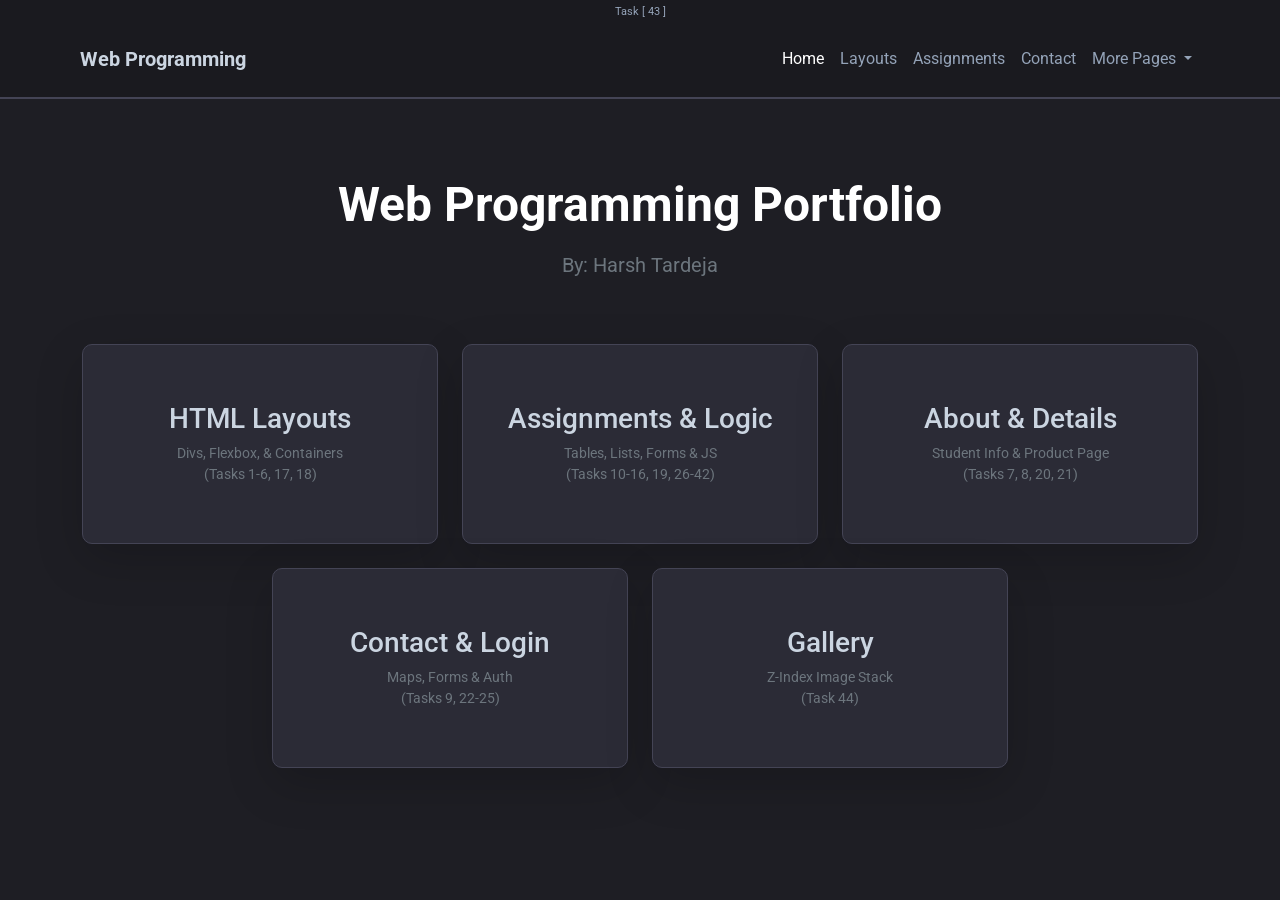
<file: index.html>
<!DOCTYPE html>
<html lang="en">
<head>
    <meta charset="UTF-8">
    <meta name="viewport" content="width=device-width, initial-scale=1.0">
    <title>Home - Web Programming</title>
    <link href="https://cdn.jsdelivr.net/npm/bootstrap@5.3.0/dist/css/bootstrap.min.css" rel="stylesheet">
    <link rel="stylesheet" href="css/style.css">
    <style>
        .nav-hub-card {
            background-color: var(--card-surface);
            border: 1px solid var(--border-color);
            border-radius: 10px;
            padding: 30px;
            text-align: center;
            transition: transform 0.3s ease, border-color 0.3s ease;
            text-decoration: none;
            color: var(--text-primary);
            display: flex;
            flex-direction: column;
            justify-content: center;
            align-items: center;
            min-height: 200px;
        }
        .nav-hub-card:hover {
            transform: translateY(-5px);
            border-color: var(--primary-blue);
            color: white;
            text-decoration: none;
            background-color: var(--card-hover);
        }
        .nav-icon {
            font-size: 3rem;
            margin-bottom: 15px;
            color: var(--primary-blue);
        }
    </style>
</head>
<body>

    <!-- Task 43: Fixed Header/Nav -->
    <header class="fixed-nav pt-1">
        <div class="text-center" style="font-size: 0.7rem; color: var(--text-secondary);">Task [ 43 ]</div>
        <nav class="navbar navbar-expand-lg">
            <div class="container" style="background: transparent; box-shadow: none; padding: 10px;">
                <a class="navbar-brand text-white fw-bold" href="index.html">Web Programming</a>
                <button class="navbar-toggler navbar-dark" type="button" data-bs-toggle="collapse" data-bs-target="#navbarNav">
                    <span class="navbar-toggler-icon"></span>
                </button>
                <div class="collapse navbar-collapse" id="navbarNav">
                    <ul class="navbar-nav ms-auto">
                        <li class="nav-item"><a class="nav-link active" href="index.html">Home</a></li>
                        <li class="nav-item"><a class="nav-link" href="layouts.html">Layouts</a></li>
                        <li class="nav-item"><a class="nav-link" href="assignments.html">Assignments</a></li>
                        <li class="nav-item"><a class="nav-link" href="contact.html">Contact</a></li>
                        <li class="nav-item dropdown">
                            <a class="nav-link dropdown-toggle" href="#" id="navbarDropdown" role="button" data-bs-toggle="dropdown">
                                More Pages
                            </a>
                            <ul class="dropdown-menu dropdown-menu-dark">
                                <li><a class="dropdown-item" href="about.html">About</a></li>
                                <li><a class="dropdown-item" href="department.html">Department</a></li>
                                <li><a class="dropdown-item" href="gallery.html">Gallery</a></li>
                            </ul>
                        </li>
                    </ul>
                </div>
            </div>
        </nav>
    </header>

    <div class="container mt-4 pt-5">
        <div class="text-center mb-5">
            <h1 class="display-5 fw-bold text-white mb-3 mt-4">Web Programming Portfolio</h1>
            <p class="text-secondary fs-5 pb-3">By: Harsh Tardeja</p>
        </div>
        
        <div class="row g-4 justify-content-center">
            
            <div class="col-md-4">
                <a href="layouts.html" class="nav-hub-card shadow-lg">
                    <h3 class="mb-2">HTML Layouts</h3>
                    <p class="text-secondary small mb-0">Divs, Flexbox, & Containers<br>(Tasks 1-6, 17, 18)</p>
                </a>
            </div>

            <div class="col-md-4">
                <a href="assignments.html" class="nav-hub-card shadow-lg">
                    <h3 class="mb-2">Assignments & Logic</h3>
                    <p class="text-secondary small mb-0">Tables, Lists, Forms & JS<br>(Tasks 10-16, 19, 26-42)</p>
                </a>
            </div>

            <div class="col-md-4">
                <a href="about.html" class="nav-hub-card shadow-lg">
                    <h3 class="mb-2">About & Details</h3>
                    <p class="text-secondary small mb-0">Student Info & Product Page<br>(Tasks 7, 8, 20, 21)</p>
                </a>
            </div>

            <div class="col-md-4">
                <a href="contact.html" class="nav-hub-card shadow-lg">
                    <h3 class="mb-2">Contact & Login</h3>
                    <p class="text-secondary small mb-0">Maps, Forms & Auth<br>(Tasks 9, 22-25)</p>
                </a>
            </div>

            <div class="col-md-4">
                <a href="gallery.html" class="nav-hub-card shadow-lg">
                    <h3 class="mb-2">Gallery</h3>
                    <p class="text-secondary small mb-0">Z-Index Image Stack<br>(Task 44)</p>
                </a>
            </div>
            
        </div>
    </div>

    <!-- Bootstrap JS -->
    <script src="https://cdn.jsdelivr.net/npm/bootstrap@5.3.0/dist/js/bootstrap.bundle.min.js"></script>
</body>
</html>
</file>
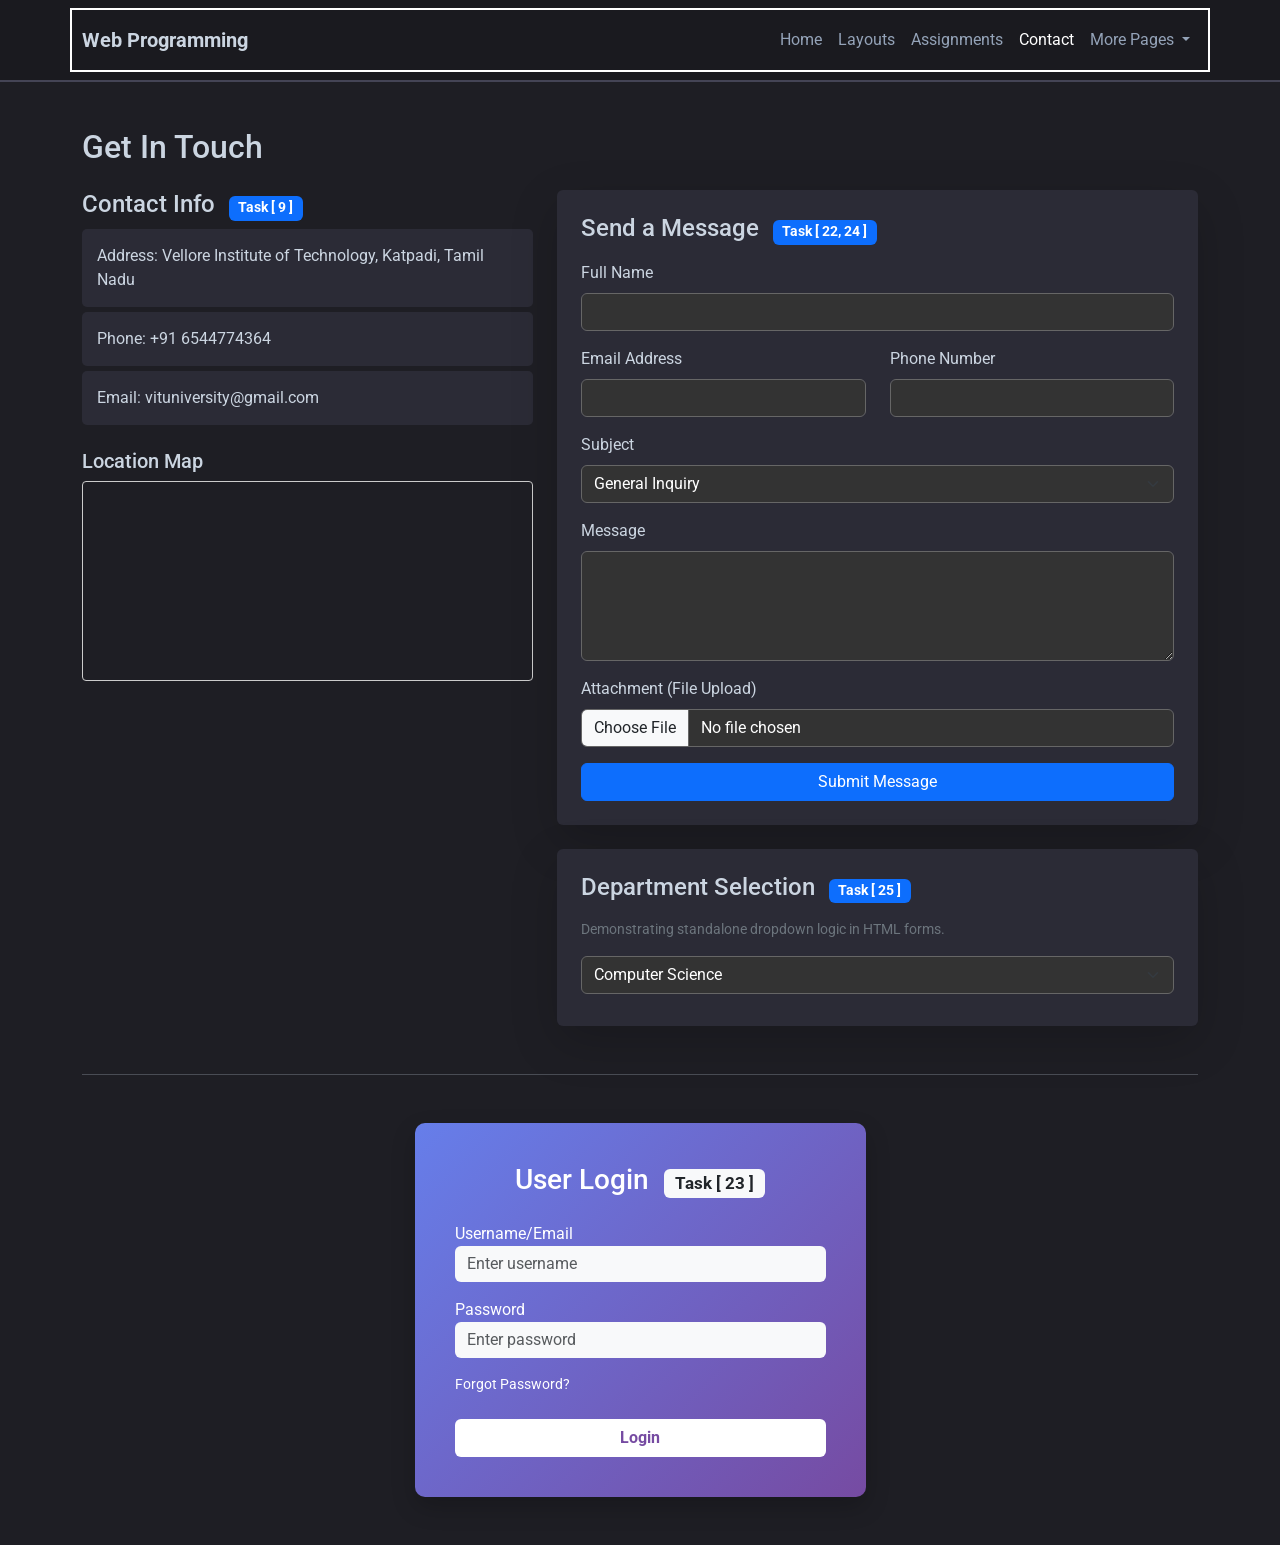
<file: contact.html>
<!DOCTYPE html>
<html lang="en">
<head>
    <meta charset="UTF-8">
    <meta name="viewport" content="width=device-width, initial-scale=1.0">
    <title>Contact - Moodle Tasks</title>
    <!-- Bootstrap CSS -->
    <link href="https://cdn.jsdelivr.net/npm/bootstrap@5.3.0/dist/css/bootstrap.min.css" rel="stylesheet">
    <link rel="stylesheet" href="css/style.css">
    <style>
        /* Task 9 Contact Info */
        .contact-info-card {
            background-color: #f8f9fa;
            padding: 20px;
            margin-bottom: 10px;
            border-radius: 4px;
        }
        /* Task 23 Login Form */
        .login-gradient {
            background: linear-gradient(135deg, #667eea 0%, #764ba2 100%);
            padding: 40px;
            border-radius: 10px;
            box-shadow: 0 10px 25px rgba(0,0,0,0.2);
            color: white;
        }
        .login-gradient input {
            transition: box-shadow 0.3s ease;
        }
        .login-gradient input:focus {
            box-shadow: 0 0 10px rgba(255, 255, 255, 0.8);
            border-color: transparent;
        }
        .btn-gradient {
            background-color: #fff;
            color: #764ba2;
            font-weight: bold;
            transition: all 0.3s ease;
        }
        .btn-gradient:hover {
            background-color: #e2e8f0;
            transform: translateY(-2px);
        }
    </style>
</head>
<body>
    <header class="fixed-nav">
        <nav class="navbar navbar-expand-lg">
            <div class="container custom-container" style="background: transparent; box-shadow: none; padding: 10px;">
                <a class="navbar-brand" href="index.html">Web Programming</a>
                <button class="navbar-toggler navbar-dark" type="button" data-bs-toggle="collapse" data-bs-target="#navbarNav">
                    <span class="navbar-toggler-icon"></span>
                </button>
                <div class="collapse navbar-collapse" id="navbarNav">
                    <ul class="navbar-nav ms-auto">
                        <li class="nav-item"><a class="nav-link" href="index.html">Home</a></li>
                        <li class="nav-item"><a class="nav-link" href="layouts.html">Layouts</a></li>
                        <li class="nav-item"><a class="nav-link" href="assignments.html">Assignments</a></li>
                        <li class="nav-item"><a class="nav-link active" href="contact.html">Contact</a></li>
                        <li class="nav-item dropdown">
                            <a class="nav-link dropdown-toggle" href="#" id="navbarDropdown" role="button" data-bs-toggle="dropdown">
                                More Pages
                            </a>
                            <ul class="dropdown-menu">
                                <li><a class="dropdown-item" href="about.html">About</a></li>
                                <li><a class="dropdown-item" href="department.html">Department</a></li>
                                <li><a class="dropdown-item" href="gallery.html">Gallery</a></li>
                            </ul>
                        </li>
                    </ul>
                </div>
            </div>
        </nav>
    </header>

    <div class="container mt-4 pt-4">
        <!-- Task 9: Basic Contact Us Page -->
        <h2 class="mb-4">Get In Touch</h2>
        <div class="row mb-5">
            <div class="col-md-5">
                <h4>Contact Info <span class="badge bg-primary ms-2" style="font-size: 0.6em;">Task [ 9 ]</span></h4>
                <div class="contact-info-card" style="background: #2b2b36; padding: 15px; margin-bottom: 5px; border-radius: 5px;">Address: Vellore Institute of Technology, Katpadi, Tamil Nadu</div>
                <div class="contact-info-card" style="background: #2b2b36; padding: 15px; margin-bottom: 5px; border-radius: 5px;">Phone: +91 6544774364</div>
                <div class="contact-info-card" style="background: #2b2b36; padding: 15px; margin-bottom: 5px; border-radius: 5px;">Email: vituniversity@gmail.com</div>
                
                <h5 class="mt-4">Location Map</h5>
                <!-- Interactive Map Embed -->
                <iframe src="https://www.google.com/maps/embed?pb=!1m18!1m12!1m3!1d3888.001696423075!2d79.15335831526462!3d12.97159869085608!2m3!1f0!2f0!3f0!3m2!1i1024!2i768!4f13.1!3m3!1m2!1s0x3bad479f0ccbe067%3A0xfef222e5f36ec19a!2sVellore%20Institute%20of%20Technology!5e0!3m2!1sen!2sin!4v1683883446002!5m2!1sen!2sin" width="100%" height="200" style="border: 1px solid #ccc; border-radius: 4px;" allowfullscreen="" loading="lazy" referrerpolicy="no-referrer-when-downgrade"></iframe>
            </div>
            
            <div class="col-md-7">
                <!-- Task 22 & 24: Responsive Contact Form with File Upload -->
                <div class="card p-4 shadow-lg border-0 mb-4" style="background: #2b2b36; color: inherit;">
                    <h4 class="mb-3">Send a Message <span class="badge bg-primary ms-2" style="font-size: 0.6em;">Task [ 22, 24 ]</span></h4>
                    <form>
                        <div class="mb-3">
                            <label class="form-label">Full Name</label>
                            <input type="text" class="form-control" required>
                        </div>
                        <div class="row mb-3">
                            <div class="col-md-6">
                                <label class="form-label">Email Address</label>
                                <input type="email" class="form-control" required>
                            </div>
                            <div class="col-md-6">
                                <label class="form-label">Phone Number</label>
                                <input type="tel" class="form-control">
                            </div>
                        </div>
                        <div class="mb-3">
                            <label class="form-label">Subject</label>
                            <select class="form-select">
                                <option>General Inquiry</option>
                                <option>Support</option>
                                <option>Feedback</option>
                            </select>
                        </div>
                        <div class="mb-3">
                            <label class="form-label">Message</label>
                            <textarea class="form-control" rows="4" required></textarea>
                        </div>
                        <div class="mb-3">
                            <label class="form-label">Attachment (File Upload)</label>
                            <input class="form-control" type="file">
                        </div>
                        <button type="submit" class="btn btn-primary w-100">Submit Message</button>
                    </form>
                </div>

                <!-- Task 25: Dropdown specific form logic -->
                <div class="card p-4 shadow-lg border-0" style="background: #2b2b36; color: inherit;">
                    <h4 class="mb-3">Department Selection <span class="badge bg-primary ms-2" style="font-size: 0.6em;">Task [ 25 ]</span></h4>
                    <p class="text-secondary small">Demonstrating standalone dropdown logic in HTML forms.</p>
                    <select class="form-select mb-2">
                        <option>Computer Science</option>
                        <option>Information Technology</option>
                        <option>Electronics and Communication Engineering</option>
                        <option>Electrical Engineering</option>
                        <option>Mechanical</option>
                    </select>
                </div>
            </div>
        </div>

        <!-- Task 23: Login Form with Gradient & Focus Glow -->
        <hr>
        <div class="row align-items-center justify-content-center my-5">
            <div class="col-md-5">
                <div class="login-gradient">
                    <h3 class="text-center mb-4">User Login <span class="badge bg-light text-dark ms-2" style="font-size: 0.6em;">Task [ 23 ]</span></h3>
                    <form>
                        <div class="mb-3">
                            <label>Username/Email</label>
                            <input type="text" class="form-control bg-light border-0" placeholder="Enter username">
                        </div>
                        <div class="mb-3">
                            <label>Password</label>
                            <input type="password" class="form-control bg-light border-0" placeholder="Enter password">
                        </div>
                        <div class="d-flex justify-content-between mb-4">
                            <small><a href="#" class="text-white text-decoration-none">Forgot Password?</a></small>
                        </div>
                        <button type="button" class="btn btn-gradient w-100">Login</button>
                    </form>
                </div>
            </div>
        </div>
    </div>

    <!-- Bootstrap JS -->
    <script src="https://cdn.jsdelivr.net/npm/bootstrap@5.3.0/dist/js/bootstrap.bundle.min.js"></script>
    <script src="js/script.js"></script>
</body>
</html>
</file>
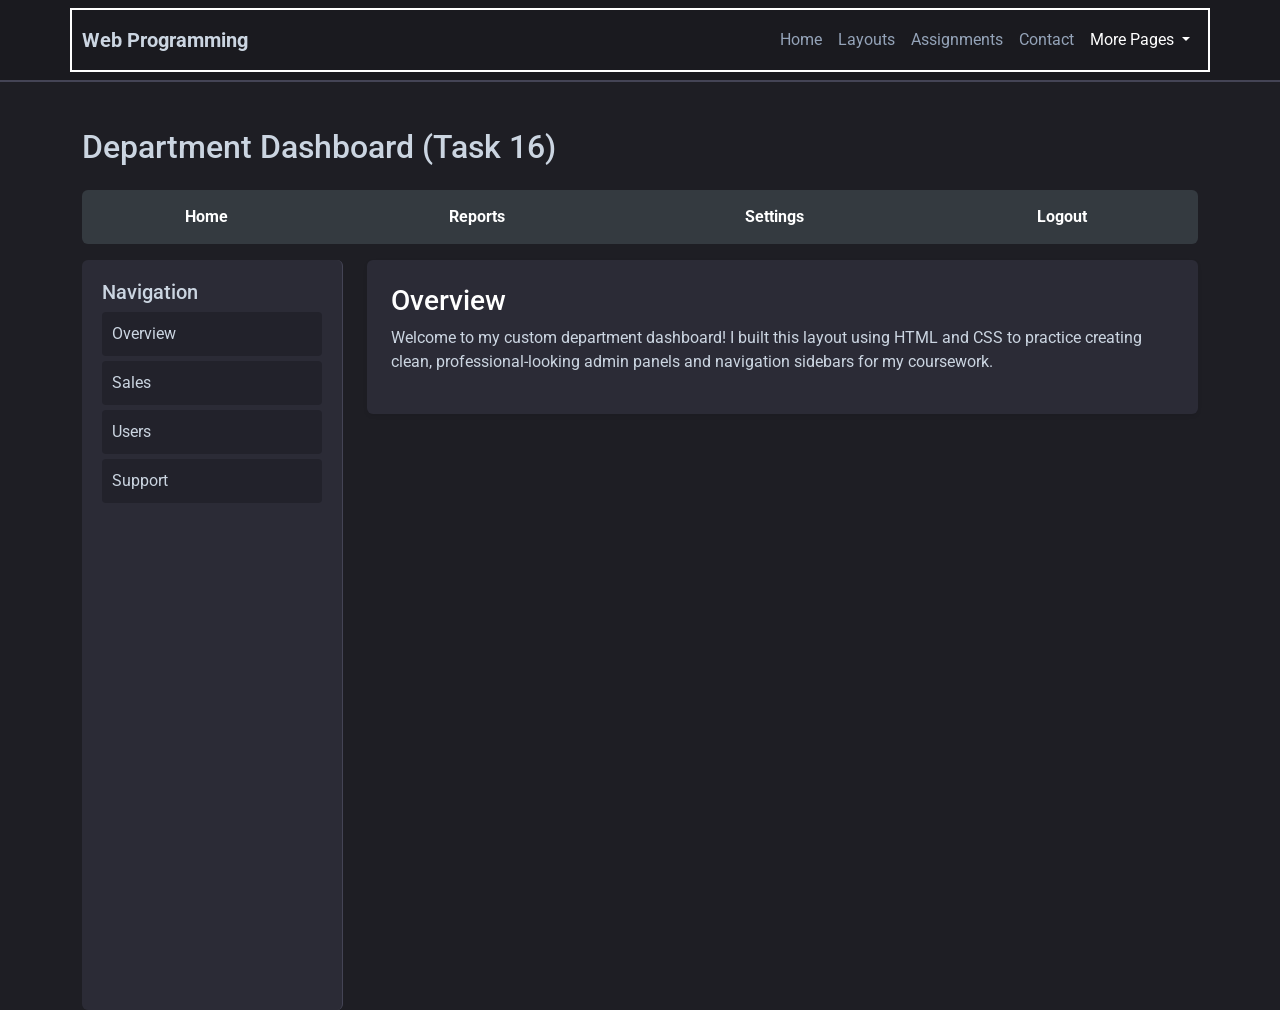
<file: department.html>
<!DOCTYPE html>
<html lang="en">
<head>
    <meta charset="UTF-8">
    <meta name="viewport" content="width=device-width, initial-scale=1.0">
    <title>Department Dashboard - Moodle Tasks</title>
    <!-- Bootstrap CSS -->
    <link href="https://cdn.jsdelivr.net/npm/bootstrap@5.3.0/dist/css/bootstrap.min.css" rel="stylesheet">
    <link rel="stylesheet" href="css/style.css">
    <style>
        /* Task 16 Dashboard Layout */
        .dash-nav-table {
            width: 100%;
            background-color: #343a40;
            color: white;
            text-align: center;
        }
        .dash-nav-table td {
            padding: 15px;
        }
        .dash-nav-table a {
            color: #fff;
            text-decoration: none;
            font-weight: bold;
        }
        .dash-nav-table td:hover {
            background-color: #495057;
        }
        .dash-sidebar {
            background-color: var(--card-surface, #2b2b36);
            padding: 20px;
            height: calc(100vh - 150px);
            border-right: 1px solid var(--border-color, #444);
        }
        .dash-sidebar ul {
            list-style: none;
            padding: 0;
        }
        .dash-sidebar li {
            padding: 10px;
            margin-bottom: 5px;
            background-color: var(--inner-bg, #22222b);
            color: var(--text-primary, #cbd5e1);
            cursor: pointer;
            border-radius: 4px;
        }
        .dash-sidebar li:hover {
            background-color: var(--primary-blue, #3b82f6);
            color: #fff;
        }
    </style>
</head>
<body>
    <header class="fixed-nav">
        <nav class="navbar navbar-expand-lg">
            <div class="container custom-container" style="background: transparent; box-shadow: none; padding: 10px;">
                <a class="navbar-brand" href="index.html">Web Programming</a>
                <button class="navbar-toggler navbar-dark" type="button" data-bs-toggle="collapse" data-bs-target="#navbarNav">
                    <span class="navbar-toggler-icon"></span>
                </button>
                <div class="collapse navbar-collapse" id="navbarNav">
                    <ul class="navbar-nav ms-auto">
                        <li class="nav-item"><a class="nav-link" href="index.html">Home</a></li>
                        <li class="nav-item"><a class="nav-link" href="layouts.html">Layouts</a></li>
                        <li class="nav-item"><a class="nav-link" href="assignments.html">Assignments</a></li>
                        <li class="nav-item"><a class="nav-link" href="contact.html">Contact</a></li>
                        <li class="nav-item dropdown">
                            <a class="nav-link dropdown-toggle active" href="#" id="navbarDropdown" role="button" data-bs-toggle="dropdown">
                                More Pages
                            </a>
                            <ul class="dropdown-menu">
                                <li><a class="dropdown-item" href="about.html">About</a></li>
                                <li><a class="dropdown-item active" href="department.html">Department</a></li>
                                <li><a class="dropdown-item" href="gallery.html">Gallery</a></li>
                            </ul>
                        </li>
                    </ul>
                </div>
            </div>
        </nav>
    </header>

    <div class="container mt-4 pt-4">
        <!-- Task 16: Simple Dashboard Page -->
        <h2 class="mb-4">Department Dashboard (Task 16)</h2>
        
        <!-- Top Navigation built using a table row -->
        <table class="dash-nav-table mb-3 rounded">
            <tr>
                <td><a href="#">Home</a></td>
                <td><a href="#">Reports</a></td>
                <td><a href="#">Settings</a></td>
                <td><a href="#">Logout</a></td>
            </tr>
        </table>

        <div class="row">
            <!-- Vertical sidebar navigation -->
            <div class="col-md-3">
                <div class="dash-sidebar rounded">
                    <h5>Navigation</h5>
                    <ul>
                        <li>Overview</li>
                        <li>Sales</li>
                        <li>Users</li>
                        <li>Support</li>
                    </ul>
                </div>
            </div>
            
            <div class="col-md-9">
                <div class="card p-4 shadow-sm border-0" style="background-color: var(--card-surface, #2b2b36); color: var(--text-primary);">
                    <h3 class="text-white">Overview</h3>
                    <p>Welcome to my custom department dashboard! I built this layout using HTML and CSS to practice creating clean, professional-looking admin panels and navigation sidebars for my coursework.</p>
                </div>
            </div>
        </div>
    </div>

    <!-- Bootstrap JS -->
    <script src="https://cdn.jsdelivr.net/npm/bootstrap@5.3.0/dist/js/bootstrap.bundle.min.js"></script>
    <script src="js/script.js"></script>
</body>
</html>
</file>
<file: css/style.css>
@import url('https://fonts.googleapis.com/css2?family=Roboto:wght@400;500;700&display=swap');

/* Basic Colors and Variables */
:root {
    --bg-dark: #1e1e24;
    --card-surface: #2b2b36;
    --card-hover: #333340;
    --inner-bg: #22222b;
    --text-primary: #cbd5e1;  /* Soft slate instead of bright white */
    --text-secondary: #94a3b8;
    --primary-blue: #3b82f6;
    --success-green: #198754;
    --border-color: #444455;
}

body {
    font-family: 'Roboto', sans-serif;
    background-color: var(--bg-dark);
    color: var(--text-primary);
    padding-top: 80px; 
}

/* Simple Fixed Navbar */
.fixed-nav {
    position: fixed;
    top: 0;
    left: 0;
    width: 100%;
    z-index: 1000;
    background-color: #1a1a1f;
    border-bottom: 2px solid var(--border-color);
}
.navbar-brand { color: var(--text-primary) !important; font-weight: bold; }
.nav-link { color: var(--text-secondary) !important; }
.nav-link:hover, .nav-link.active { color: white !important; }

/* Grid Layout for Tasks */
.bento-grid {
    display: grid;
    grid-template-columns: repeat(auto-fit, minmax(min(100%, 350px), 1fr));
    gap: 20px;
    padding: 20px 0;
}

/* Standard Task Card */
.task-card {
    background-color: var(--card-surface);
    border-radius: 10px;
    border: 1px solid var(--border-color);
    padding: 20px;
    box-shadow: 0 4px 8px rgba(0,0,0,0.2);
    display: flex;
    flex-direction: column;
}
.task-card:hover {
    background-color: var(--card-hover);
    border-color: #666;
}

/* Task Header Area */
.task-header-row {
    display: flex;
    justify-content: space-between;
    margin-bottom: 15px;
    border-bottom: 1px solid var(--border-color);
    padding-bottom: 10px;
}
.task-number {
    background-color: var(--primary-blue);
    color: white;
    padding: 3px 10px;
    border-radius: 5px;
    font-weight: bold;
}
.task-category {
    color: #ffd700; /* Simple yellow text */
    font-size: 0.9rem;
    font-weight: bold;
}
.task-status {
    color: var(--success-green);
    font-weight: bold;
}

.task-title {
    font-size: 1.2rem;
    font-weight: bold;
    margin-bottom: 5px;
}
.task-desc {
    color: var(--text-secondary);
    font-size: 0.95rem;
    margin-bottom: 15px;
}

/* Mock Demo Box (Where the HTML runs) */
.live-demo-frame {
    background-color: var(--inner-bg);
    border: 1px dashed #666;
    border-radius: 5px;
    flex-grow: 1;
    display: flex;
    flex-direction: column;
}
.demo-top-bar {
    background-color: #333;
    padding: 5px 10px;
    font-family: monospace;
    color: #0dcaf0;
    font-size: 0.85rem;
    border-bottom: 1px solid #444;
}
.demo-content {
    padding: 15px;
    display: flex;
    flex-direction: column;
    align-items: center; 
}

/* Original Moodle Guidelines Tasks */

/* Task 4: Layout */
.task4-header, .task4-nav, .task4-main, .task4-footer {
    width: 100%;
    padding: 10px;
    background-color: #444;
    border: 1px solid #555;
    text-align: center;
    margin-bottom: 5px;
}
.task4-main { height: 80px; }

/* Task 17 Container */
.custom-container {
    width: 100%;
    border: 2px solid white;
    padding: 10px;
    text-align: center;
}

/* Task 6 Stacked Divs */
.stacked-section {
    width: 100%;
    padding: 20px;
    text-align: center;
    font-weight: bold;
    color: white;
    margin-bottom: 5px;
}
.stacked-services { background-color: #007bff; }
.stacked-portfolio { background-color: #28a745; }
.stacked-testimonials { background-color: #ffc107; color: black; }

/* Task 18 Flexbox */
.flex-container {
    display: flex;
    gap: 15px;
    width: 100%;
}
.flex-box {
    flex: 1;
    background-color: #555;
    border: 1px solid #777;
    padding: 15px;
    text-align: center;
}
.flex-box img { max-width: 100%; height: auto; margin-bottom: 10px; }

/* Form basic styles */
.form-control, .form-select {
    background-color: #333;
    border: 1px solid #666;
    color: white;
}
.form-control:focus {
    background-color: #444;
    color: white;
}

/* Tables */
.table, .student-table, .product-table {
    width: 100%;
    color: white;
    text-align: center;
    border-collapse: collapse;
}
.student-table th, .product-table th {
    background-color: #0d6efd;
    padding: 10px;
    border: 1px solid #555;
}
.student-table td, .product-table td {
    padding: 10px;
    border: 1px solid #555;
}

/* Mobile Responsiveness Overrides */
@media (max-width: 768px) {
    body {
        padding-top: 60px; /* Adjust padding for smaller navbar */
    }
    
    .bento-grid {
        grid-template-columns: 1fr; /* Stack columns */
        gap: 15px;
    }
    
    .flex-container {
        flex-direction: column; /* Stack flex items vertically on phones */
    }
    
    .task-title {
        font-size: 1.1rem;
    }
}
</file>
